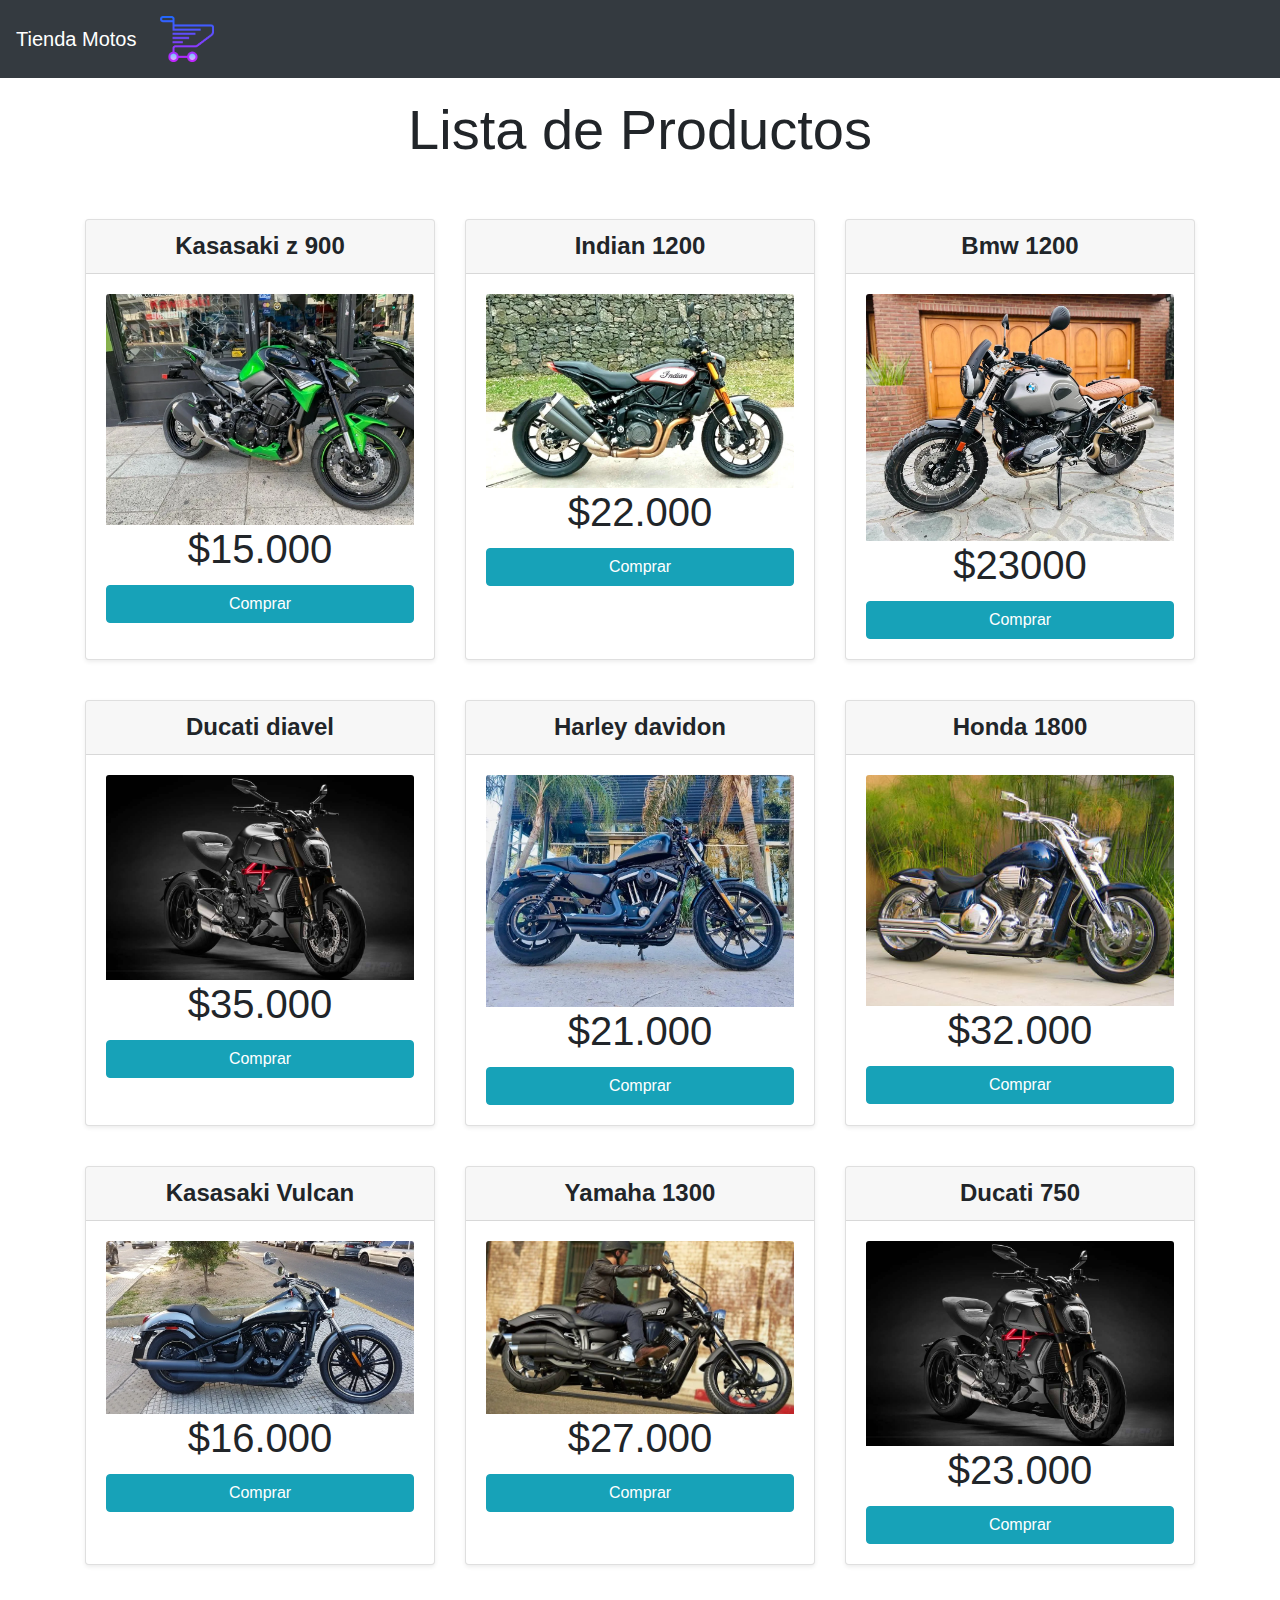
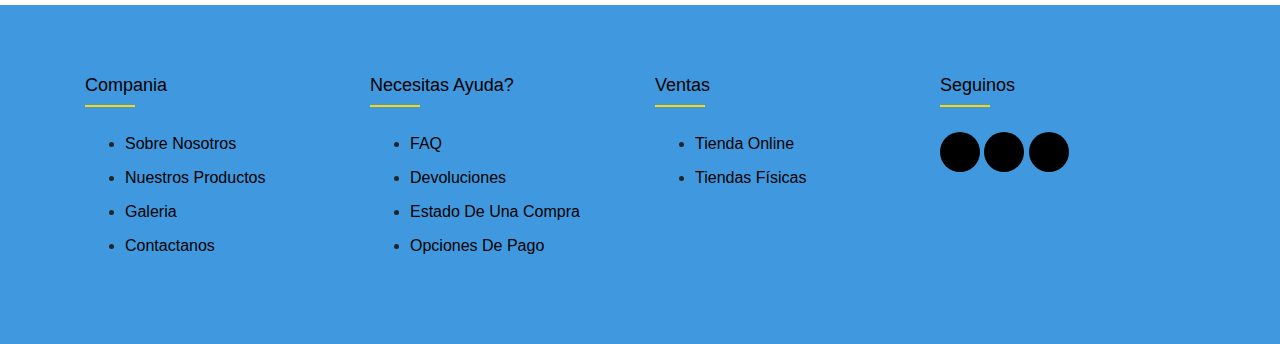
<file: index.html>
<!DOCTYPE html>
<html lang="en">

<head>
    <meta charset="UTF-8">
    <meta name="viewport"
        content="width=device-width, user-scalable=no, initial-scale=1.0, maximum-scale=1.0, minimum-scale=1.0">
    <link rel="stylesheet" href="css/bootstrap.min.css">
    <script src="js/popper.min.js"></script>
    <link rel="stylesheet" href="https://use.fontawesome.com/releases/v5.6.3/css/all.css" integrity="sha384-UHRtZLI+pbxtHCWp1t77Bi1L4ZtiqrqD80Kn4Z8NTSRyMA2Fd33n5dQ8lWUE00s/" crossorigin="anonymous">
    <link rel="stylesheet" href="css/estilo.css">
    <link rel="stylesheet" href="css/sweetalert2.min.css">

    <title>BIKER VIEJA ESCUELA</title>
</head>

<body>

    <header>
        <div class="container">
            <div class="row align-items-stretch justify-content-between">
                <nav class="navbar navbar-expand-md navbar-dark fixed-top bg-dark">
                    <a class="navbar-brand" href="#">Tienda Motos </a>
                    <button class="navbar-toggler" type="button" data-toggle="collapse" data-target="#navbarCollapse"
                        aria-controls="navbarCollapse" aria-expanded="false" aria-label="Toggle navigation">
                        <span class="navbar-toggler-icon"></span>
                    </button>
                    <div class="collapse navbar-collapse" id="navbarCollapse">
                        <ul class="navbar-nav mr-auto">
                            <li class="nav-item dropdown">
                                <img src="img/pinpng.com-carrito-de-compras-png-4647144.png" class="nav-link dropdown-toggle img-fluid" height="70px"
                                    width="70px" href="#" id="dropdown01" data-toggle="dropdown" aria-haspopup="true"
                                    aria-expanded="false"></img>
                                <div id="carrito" class="dropdown-menu" aria-labelledby="navbarCollapse">
                                    <table id="lista-carrito" class="table">
                                        <thead>
                                            <tr>
                                                <th>Imagen</th>
                                                <th>Nombre</th>
                                                <th>Precio</th>
                                                <th></th>
                                            </tr>
                                        </thead>
                                        <tbody></tbody>
                                    </table>

                                    <a href="#" id="vaciar-carrito" class="btn btn-info btn-block">Vaciar Carrito</a>
                                    <a href="#" id="procesar-pedido" class="btn btn-danger btn-block">Procesar
                                        Compra</a>
                                </div>
                            </li>
                        </ul>
                    </div>
                </nav>
            </div>
        </div>
    </header>

    <main>
        <div class="pricing-header px-3 py-3 pt-md-5 pb-md-4 my-4 mx-auto text-center">
            <h1 class="display-4 mt-4">Lista de Productos</h1>
        </div>

        <div class="container" id="lista-productos precios en dolares">
            
            <div class="card-deck mb-3 text-center">
                
                <div class="card mb-4 shadow-sm">
                    <div class="card-header">
                        <h4 class="my-0 font-weight-bold">Kasasaki z 900</h4>
                    </div>
                    <div class="card-body">
                        <img src="img/900.jpg" class="card-img-top">
                        <h1 class="card-title pricing-card-title precio">$<span class="">15.000</span></h1>
                        <a href="" class="btn btn-block btn-info agregar-carrito" data-id="1">Comprar</a>
                    </div>
                </div>

                <div class="card mb-4 shadow-sm">
                    <div class="card-header">
                        <h4 class="my-0 font-weight-bold">Indian 1200</h4>
                    </div>
                    <div class="card-body">
                        <img src="img/1200.jpg" class="card-img-top">
                        <h1 class="card-title pricing-card-title precio">$<span class="">22.000</span></h1>
                        <a href="" class="btn btn-block btn-info agregar-carrito" data-id="2">Comprar</a>
                    </div>
                </div>

                <div class="card mb-4 shadow-sm">
                    <div class="card-header">
                        <h4 class="my-0 font-weight-bold">Bmw 1200</h4>
                    </div>
                    <div class="card-body">
                        <img src="img/bmw.jpg" class="card-img-top">
                        <h1 class="card-title pricing-card-title precio">$<span class="">23000</span></h1>
                        <a href="" class="btn btn-block btn-info agregar-carrito" data-id="3">Comprar</a>
                    </div>
                </div>

            </div>

            <div class="card-deck mb-3 text-center">
                
                <div class="card mb-4 shadow-sm">
                    <div class="card-header">
                        <h4 class="my-0 font-weight-bold">Ducati diavel</h4>
                    </div>
                    <div class="card-body">
                        <img src="img/Ducati-Diavel.jpeg" class="card-img-top">
                        <h1 class="card-title pricing-card-title precio">$<span class="">35.000</span></h1>
                        <a href="" class="btn btn-block btn-info agregar-carrito" data-id="4">Comprar</a>
                    </div>
                </div>

                <div class="card mb-4 shadow-sm">
                    <div class="card-header">
                        <h4 class="my-0 font-weight-bold">Harley davidon</h4>
                    </div>
                    <div class="card-body">
                        <img src="img/harley.jpg" class="card-img-top">
                        <h1 class="card-title pricing-card-title precio">$<span class="">21.000</span></h1>
                        <a href="" class="btn btn-block btn-info agregar-carrito" data-id="5">Comprar</a>
                    </div>
                </div>

                <div class="card mb-4 shadow-sm">
                    <div class="card-header">
                        <h4 class="my-0 font-weight-bold">Honda 1800</h4>
                    </div>
                    <div class="card-body">
                        <img src="img/honda1800jpg.jpeg" class="card-img-top">
                        <h1 class="card-title pricing-card-title precio">$<span class="">32.000</span></h1>
                        <a href="" class="btn btn-block btn-info agregar-carrito" data-id="6">Comprar</a>
                    </div>
                </div>

            </div>

            <div class="card-deck mb-3 text-center">
                
                <div class="card mb-4 shadow-sm">
                    <div class="card-header">
                        <h4 class="my-0 font-weight-bold">Kasasaki Vulcan</h4>
                    </div>
                    <div class="card-body">
                        <img src="img/v900.jpg" class="card-img-top">
                        <h1 class="card-title pricing-card-title precio">$<span class="">16.000</span></h1>
                        <a href="" class="btn btn-block btn-info agregar-carrito" data-id="7">Comprar</a>
                    </div>
                </div>

                <div class="card mb-4 shadow-sm">
                    <div class="card-header">
                        <h4 class="my-0 font-weight-bold">Yamaha 1300</h4>
                    </div>
                    <div class="card-body">
                        <img src="img/yamaha-xvs1300-custom-2016.webp" class="card-img-top">
                        <h1 class="card-title pricing-card-title precio">$<span class="">27.000</span></h1>
                        <a href="" class="btn btn-block btn-info agregar-carrito" data-id="8">Comprar</a>
                    </div>
                </div>

                <div class="card mb-4 shadow-sm">
                    <div class="card-header">
                        <h4 class="my-0 font-weight-bold">Ducati 750</h4>
                    </div>
                    <div class="card-body">
                        <img src="img/04.jpeg" class="card-img-top">
                        <h1 class="card-title pricing-card-title precio">$<span class="">23.000</span></h1>
                        <a href="" class="btn btn-block btn-info agregar-carrito" data-id="9">Comprar</a>
                    </div>
                </div>

            </div>


        </div>
    </main>
    <footer>
        <div class="container">
            <div class="row">
                <div class="footer-col">
                    <h4>Compania</h4>
                    <ul>
                        <li><a href="#">Sobre nosotros</a></li>
                        <li><a href="#">Nuestros productos</a></li>
                        <li><a href="#">Galeria</a></li>
                        <li><a href="#">Contactanos</a></li>
                    </ul>
                </div>
                <div class="footer-col">
                    <h4>Necesitas ayuda?</h4>
                    <ul>
                        <li><a href="#">FAQ</a></li>
                        <li><a href="#">Devoluciones</a></li>
                        <li><a href="#">Estado de una compra</a></li>
                        <li><a href="#">Opciones de pago</a></li>
                    </ul>
                </div>
                <div class="footer-col">
                    <h4>Ventas</h4>
                    <ul>
                        <li><a href="#">Tienda online</a></li>
                        <li><a href="#">Tiendas físicas</a></li>
                    </ul>
                </div>
                <div class="footer-col">
                    <h4>Seguinos</h4>
                    <div class="social-links">
                        <a href="#"><i class="fab fa-facebook-f"></i></a>
                        <a href="#"><i class="fab fa-twitter"></i></a>
                        <a href="#"><i class="fab fa-instagram"></i></a>
                    </div>
                </div>
            </div>
        </div>
    </footer>

    <script src="js/jquery-3.4.1.min.js"></script>
    <script src="js/bootstrap.min.js"></script>
    <script src="js/sweetalert2.min.js"></script>
    <script src="js/carrito.js"></script>
    <script src="js/pedido.js"></script>

</body>

</html>
</file>
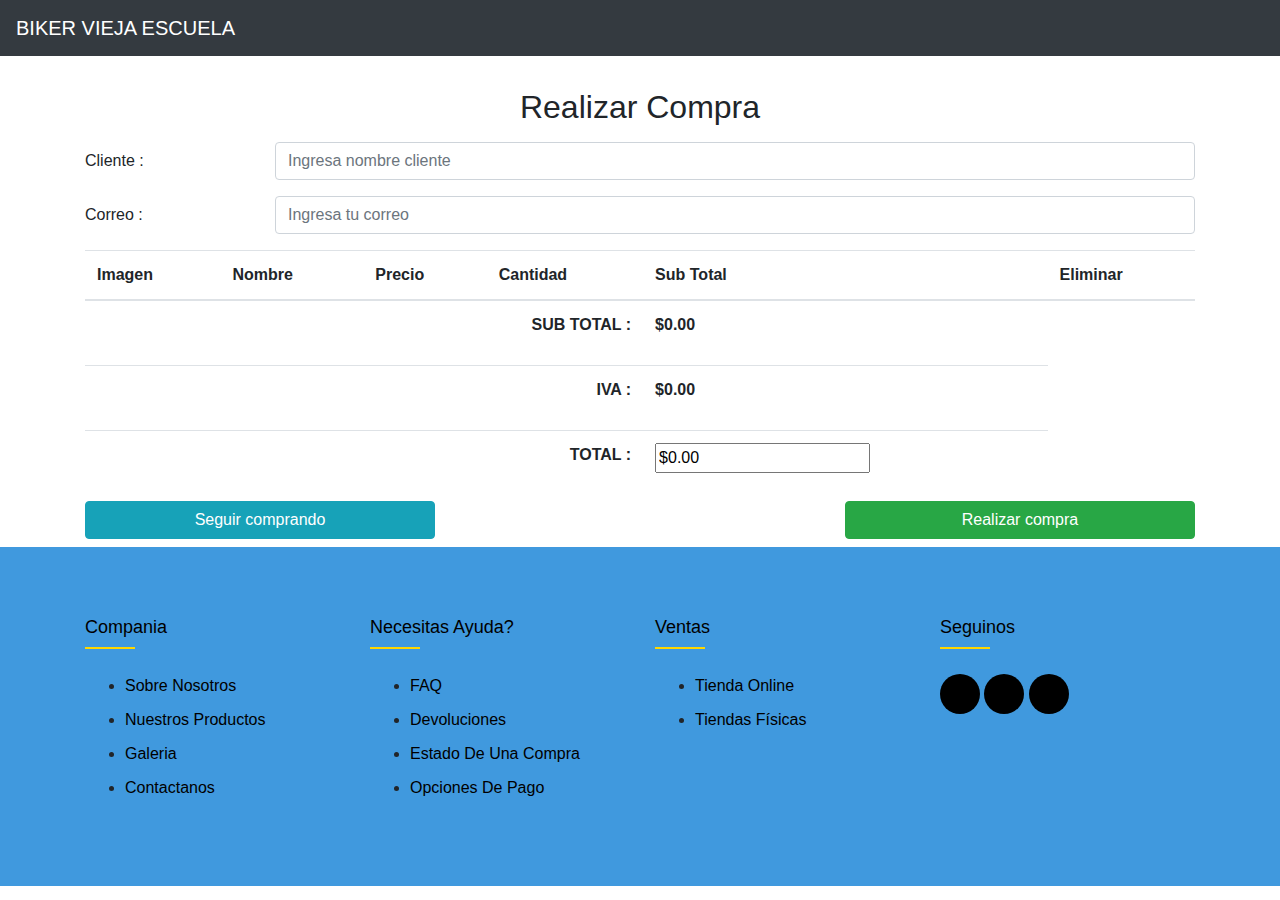
<file: compra.html>
<!DOCTYPE html>
<html lang="en">

<head>
    <meta charset="UTF-8">
    <meta name="viewport"
        content="width=device-width, user-scalable=no, initial-scale=1.0, maximum-scale=1.0, minimum-scale=1.0">
    <link rel="stylesheet" href="css/bootstrap.min.css">
    <link rel="stylesheet" href="css/estilo.css">
    <script src="js/popper.min.js"></script>
    <link rel="stylesheet" href="https://use.fontawesome.com/releases/v5.6.3/css/all.css" integrity="sha384-UHRtZLI+pbxtHCWp1t77Bi1L4ZtiqrqD80Kn4Z8NTSRyMA2Fd33n5dQ8lWUE00s/" crossorigin="anonymous">
    
    <link rel="stylesheet" href="css/sweetalert2.min.css">

    <title>Don Camilo</title>
    
</head>

<body>
    <header>
        <div class="container">
            <div class="row justify-content-between mb-5">
                <nav class="navbar navbar-expand-md navbar-dark fixed-top bg-dark">
                    <a class="navbar-brand" href="index.html">BIKER VIEJA ESCUELA</a>
                    <button class="navbar-toggler" type="button" data-toggle="collapse" data-target="#navbarCollapse"
                        aria-controls="navbarCollapse" aria-expanded="false" aria-label="Toggle navigation">
                        <span class="navbar-toggler-icon"></span>
                    </button>
                </nav>
            </div>
        </div>
    </header>

    <br>

    <main>
        <div class="container">
            <div class="row mt-3">
                <div class="col">
                    <h2 class="d-flex justify-content-center mb-3">Realizar Compra</h2>
                    <form id="procesar-pago" action="#">
                        <div class="form-group row">
                            <label for="cliente" class="col-12 col-md-2 col-form-label h2">Cliente :</label>
                            <div class="col-12 col-md-10">
                                <input type="text" class="form-control" id="cliente"
                                    placeholder="Ingresa nombre cliente" required>
                            </div>
                        </div>
                        <div class="form-group row">
                            <label for="email" class="col-12 col-md-2 col-form-label h2">Correo :</label>
                            <div class="col-12 col-md-10">
                                <input type="email" class="form-control" id="correo" placeholder="Ingresa tu correo" required>
                            </div>
                        </div>

                        <div id="carrito" class="table-responsive">
                            <table class="table" id="lista-compra">
                                <thead>
                                    <tr>
                                        <th scope="col">Imagen</th>
                                        <th scope="col">Nombre</th>
                                        <th scope="col">Precio</th>
                                        <th scope="col">Cantidad</th>
                                        <th scope="col">Sub Total</th>
                                        <th scope="col">Eliminar</th>
                                    </tr>

                                </thead>
                                <tbody>

                                </tbody>
                                <tr>
                                    <th colspan="4" scope="col" class="text-right">SUB TOTAL :</th>
                                    <th scope="col">
                                        <p id="subtotal"></p>
                                    </th>
                                    <!-- <th scope="col"></th> -->
                                </tr>
                                <tr>
                                    <th colspan="4" scope="col" class="text-right">IVA :</th>
                                    <th scope="col">
                                        <p id="IVA"></p>
                                    </th>
                                    <!-- <th scope="col"></th> -->
                                </tr>
                                <tr>
                                    <th colspan="4" scope="col" class="text-right">TOTAL :</th>
                                    <th scope="col">
                                        <input type="text" id="total">
                                    </th>
                                    <!-- <th scope="col"></th> -->
                                </tr>

                            </table>
                        </div>

                        <div class="row justify-content-center" id="loaders">
                            <img id="cargando" src="img/cargando.gif" width="220">
                        </div>

                        <div class="row justify-content-between">
                            <div class="col-md-4 mb-2">
                                <a href="index.html" class="btn btn-info btn-block">Seguir comprando</a>
                            </div>
                            <div class="col-xs-12 col-md-4">
                                <a href="" class="btn btn-success btn-block" id="procesar-compra">Realizar compra</a>
                            </div>
                        </div>
                    </form>


                </div>


            </div>

        </div>
    </main>
    <footer>
        <div class="container">
            <div class="row">
                <div class="footer-col">
                    <h4>Compania</h4>
                    <ul>
                        <li><a href="#">Sobre nosotros</a></li>
                        <li><a href="#">Nuestros productos</a></li>
                        <li><a href="#">Galeria</a></li>
                        <li><a href="#">Contactanos</a></li>
                    </ul>
                </div>
                <div class="footer-col">
                    <h4>Necesitas ayuda?</h4>
                    <ul>
                        <li><a href="#">FAQ</a></li>
                        <li><a href="#">Devoluciones</a></li>
                        <li><a href="#">Estado de una compra</a></li>
                        <li><a href="#">Opciones de pago</a></li>
                    </ul>
                </div>
                <div class="footer-col">
                    <h4>Ventas</h4>
                    <ul>
                        <li><a href="#">Tienda online</a></li>
                        <li><a href="#">Tiendas físicas</a></li>
                    </ul>
                </div>
                <div class="footer-col">
                    <h4>Seguinos</h4>
                    <div class="social-links">
                        <a href="#"><i class="fab fa-facebook-f"></i></a>
                        <a href="#"><i class="fab fa-twitter"></i></a>
                        <a href="#"><i class="fab fa-instagram"></i></a>
                    </div>
                </div>
            </div>
        </div>
    </footer>




    </div>

    <script src="js/jquery-3.4.1.min.js"></script>
    <script src="js/bootstrap.min.js"></script>
    <script src="js/sweetalert2.min.js"></script>
    <script src="js/carrito.js"></script>
    <script src="js/compra.js"></script>

</body>

</html>
</file>
<file: css/estilo.css>
#cargando {
    display: none;
}
footer {
    background-color: rgba(22, 131, 215, 0.821);
    padding: 70px 0; }
  
  .footer-col {
    width: 25%;
    padding: 0 15px; }
    .footer-col h4 {
      font-size: 18px;
      color: black;
      text-transform: capitalize;
      margin-bottom: 35px;
      font-weight: 500;
      position: relative; }
  
  .footer-col h4::before {
    content: '';
    position: absolute;
    left: 0%;
    bottom: -10px;
    background-color: gold;
    height: 2px;
    box-sizing: border-box;
    width: 50px; }
  
  .footer-col ul li:not(:last-child) {
    margin-bottom: 10px; }
  
  .footer-col ul li a {
    font-size: 16px;
    text-transform: capitalize;
    color: black;
    text-decoration: none;
    font-weight: 300;
    color: black;
    display: block;
    transition: all 0.3s ease; }
  
  .footer-col ul li a:hover {
    color: gold;
    padding-left: 8px; }
  
  .footer-col .social-links a {
    display: inline-block;
    height: 40px;
    width: 40px;
    background-color: black;
    margin-right: 0 10px 10px 0;
    text-align: center;
    line-height: 40px;
    border-radius: 50%;
    color: gold;
    transition: all 0.5s ease; }
  
  .footer-col .social-links a:hover {
    color: black;
    background-color: gold; }
</file>
